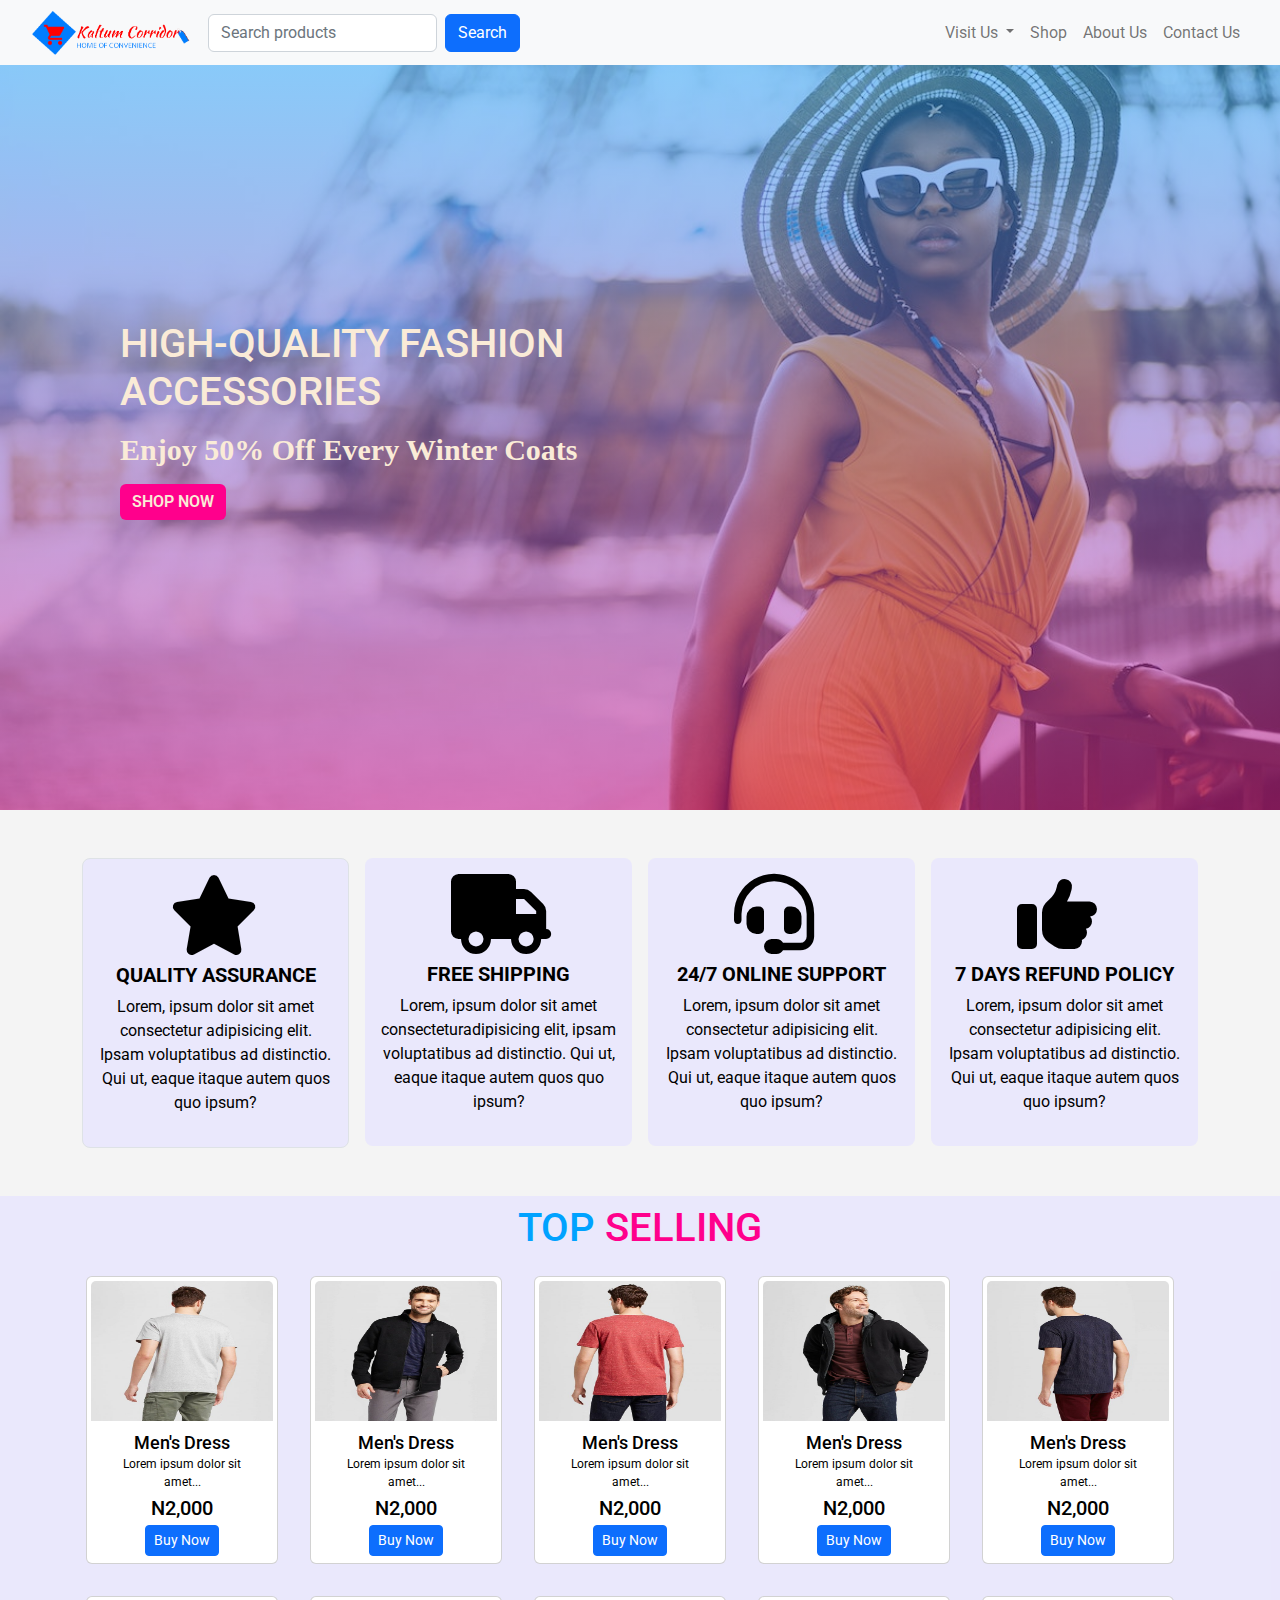
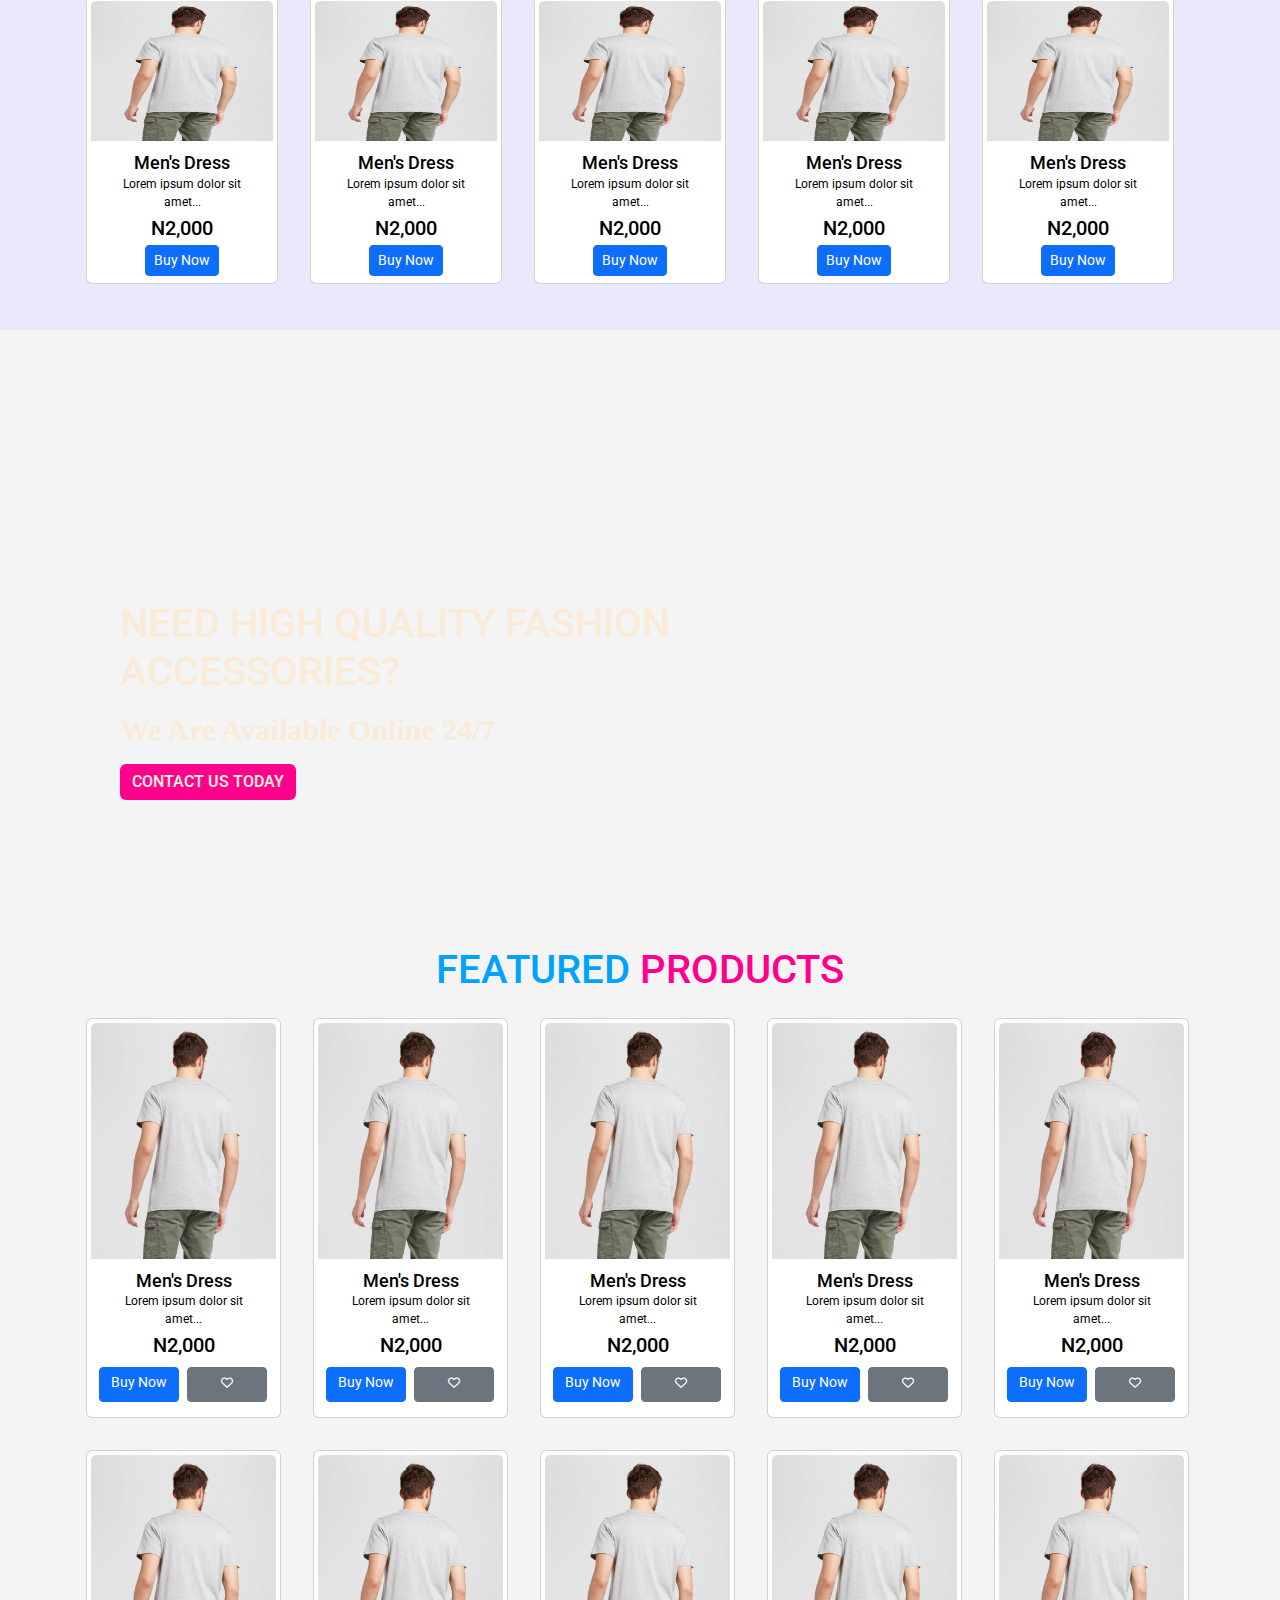
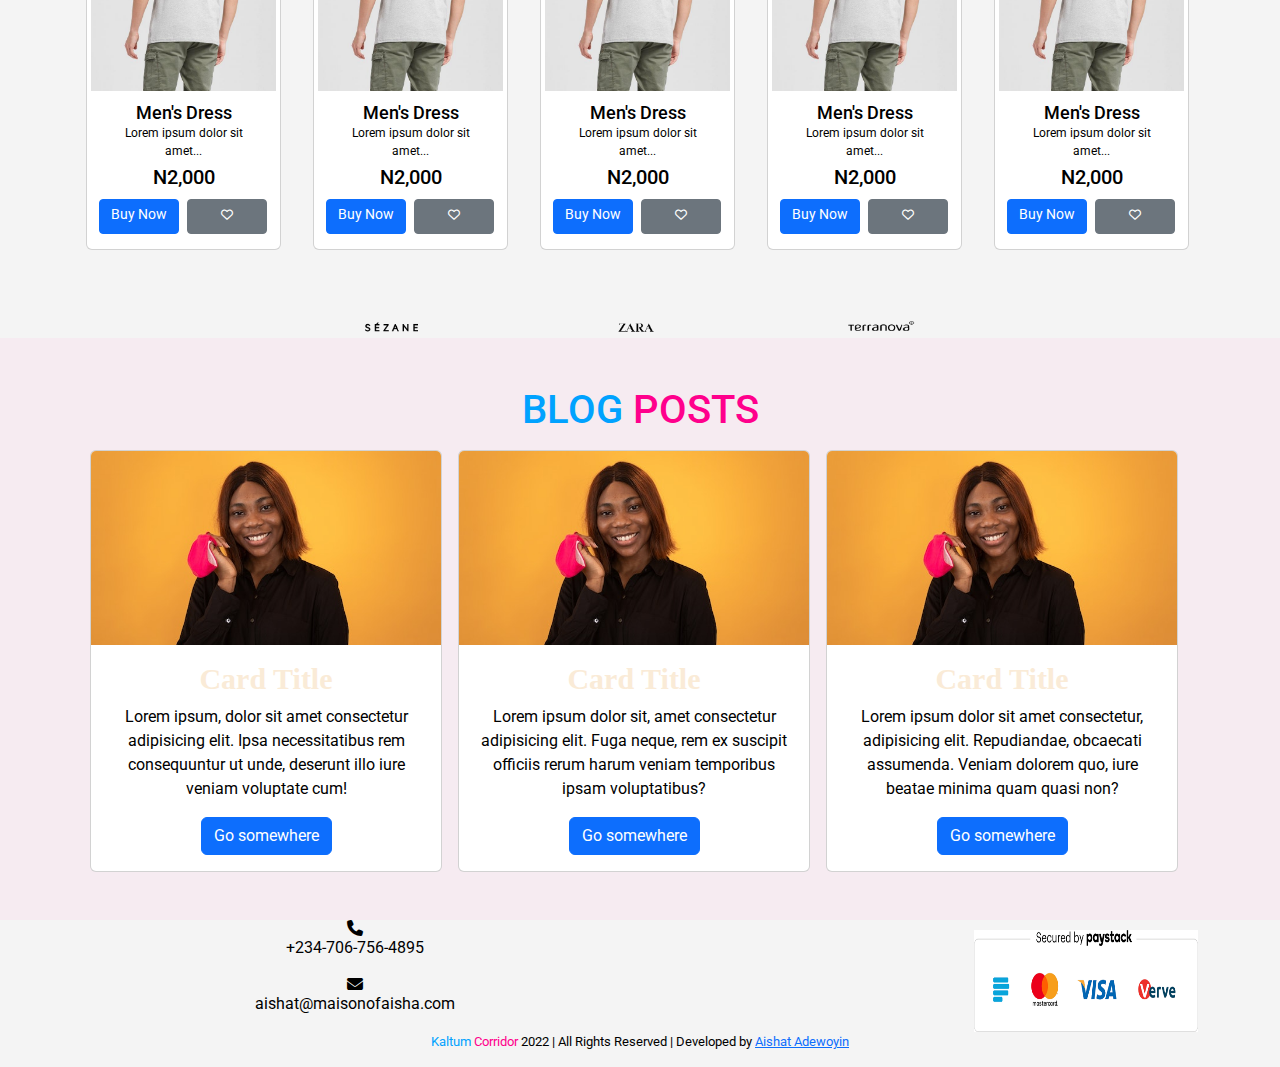
<file: index.html>
<!DOCTYPE html>
<html lang="en">

<head>
  <meta charset="UTF-8" />
  <meta http-equiv="X-UA-Compatible" content="IE=edge" />
  <meta name="viewport" content="width=device-width, initial-scale=1.0" />
  <link rel="stylesheet" href="assets/CSS/bootstrap.min.css" />
  <link rel="stylesheet" href="assets/CSS/kaltum.css" />
  <link rel="stylesheet" href="assets/fonticons/css/all.css" />

  <!-- Favicons -->
  <link rel="apple-touch-icon" sizes="180x180" href="./assets/favicon_io/apple-touch-icon.png">
  <link rel="icon" type="image/png" sizes="32x32" href="./assets/favicon_io/favicon-32x32.png">
  <link rel="icon" type="image/png" sizes="16x16" href="./assets/favicon_io/favicon-16x16.png">
  <link rel="manifest" href="./assets/favicon_io/site.webmanifest">
  <link rel="icon" type="image/png" sizes="192x192" href="./assets/favicon_io/android-chrome-192x192.png">
  <link rel="icon" type="image/png" sizes="512x512" href="./assets/favicon_io/android-chrome-512x512.png">
  
  <!-- Google fonts -->
  <link rel="preconnect" href="https://fonts.googleapis.com">
  <link rel="preconnect" href="https://fonts.gstatic.com" crossorigin>
  <link
    href="https://fonts.googleapis.com/css2?family=Dancing+Script:wght@500&family=Nobile:wght@500&family=Roboto:wght@500&display=swap"
    rel="stylesheet">

  <title>Maison of Aisha</title>
</head>

<body>
  <header>
    <!-- NAVBAR -->
    <nav class="navbar navbar-expand-md bg-light fixed-top navcolor">
      <div class="container-fluid">
        <a class="navbar-brand" href="index.html">
          <img src="assets/images/kaltums_logo-removebg.png" class="logo" alt="logo">
        </a>
        <button class="navbar-toggler" type="button" data-bs-toggle="collapse" data-bs-target="#navbarNav"
          aria-controls="navbarNav" aria-expanded="false" aria-label="Toggle navigation">
          <span class="navbar-toggler-icon"></span>
        </button>
        <div class="collapse navbar-collapse" id="navbarNav">
          <form class="d-flex me-auto" role="search">
            <input class="form-control me-2" type="search" placeholder="Search products" aria-label="Search">
            <button class="btn btn-primary nav-main-button" type="submit">Search</button>
          </form>
          <ul class="navbar-nav mb-2 mb-lg-0">
            <li class="nav-item dropdown">
              <a class="nav-link dropdown-toggle" href="#" id="visitDropdown" role="button" data-bs-toggle="dropdown"
                aria-expanded="false">
                Visit Us
              </a>
              <ul class="dropdown-menu" aria-labelledby="visitDropdown">
                <li><a class="dropdown-item" href="#">Action</a></li>
                <li><a class="dropdown-item" href="#">Another action</a></li>
              </ul>
            </li>
            <li class="nav-item">
              <a class="nav-link" href="shop.html">Shop</a>
            </li>
            <li class="nav-item">
              <a class="nav-link" href="about.html">About Us</a>
            </li>
            <li class="nav-item">
              <a class="nav-link" href="contactus.html">Contact Us</a>
            </li>
          </ul>
        </div>
      </div>
    </nav>
     <!-- HERO -->
  <section class="hero">
    <div>
      <h1 class="heroh1">high-quality Fashion <br> Accessories</h1>
      <h5 class="my-3">enjoy 50% off every winter coats</h5>
      <a href="shop.html">
        <button type="button" class="btn btn-md herosbtn">SHOP NOW</button>
      </a>
    </div>
  </section>
  </header>

  <main>

      <!-- MIDDLE -->
  <section class="mid">
    <div class="container py-5">
      <div class="row gx-3 gx-md-3 gx-sm-1">
        <div class="col-lg-3 col-md-3 col-sm-6 tip">
          <div class="p-3 border column">
            <div>
              <i class="fa-solid fa-star tip-icons"></i>
            </div>
            <div>
              <h6>quality Assurance</h6>
              <P>Lorem, ipsum dolor sit amet consectetur adipisicing elit. Ipsam voluptatibus ad distinctio. Qui ut,
                eaque itaque autem quos quo ipsum?</P>
            </div>
          </div>
        </div>
        <div class="col-lg-3 col-md-3 col-sm-6 tip">
          <div class="p-3 column">
            <div>
              <i class="fa-sharp fa-solid fa-truck tip-icons"></i>
            </div>
            <div>
              <h6>FREE SHIPPING</h6>
              <P>Lorem, ipsum dolor sit amet consecteturadipisicing elit, ipsam voluptatibus ad distinctio. Qui ut,
                eaque itaque autem quos quo ipsum?</P>
            </div>
          </div>
        </div>
        <div class="col-lg-3 col-md-3 col-sm-6 tip">
          <div class="p-3 column">
            <div>
              <i class="fa-solid fa-headset tip-icons"></i>
            </div>
            <div>
              <h6>24/7 online support</h6>
              <P>Lorem, ipsum dolor sit amet consectetur adipisicing elit. Ipsam voluptatibus ad distinctio. Qui ut,
                eaque itaque autem quos quo ipsum?</P>
            </div>
          </div>
        </div>
        <div class="col-lg-3 col-md-3 col-sm-6 tip">
          <div class="p-3 column">
            <div>
              <i class="fa-solid fa-thumbs-up tip-icons"></i>
            </div>
            <div>
              <h6>7 days refund policy</h6>
              <P>Lorem, ipsum dolor sit amet consectetur adipisicing elit. Ipsam voluptatibus ad distinctio. Qui ut,
                eaque itaque autem quos quo ipsum?</P>
            </div>
          </div>
        </div>
      </div>
    </div>
  </section>
    <section class="pt-2 mid2">
      <h1 class="heading">TOP <span class="selling">SELLING</span></h1>
      <div class="container text-left">
        <div class="row row-cols-2 row-cols-lg-4">
          <div class="col card m-3 p-1" style="width: 12rem; height: 18rem;">
            <img src="assets/images/Mens-Standard-Fit-Crew-T-Shirt02-600x764.jpg" class="card-img-top cardimg" alt="...">
            <div class="card-body">
              <h4 class="card-title" style="font-size: 18px;
              margin-bottom: 1px;
              margin-top: -5px;">Men's Dress</h4>
              <p class="card-text" style="font-size: 12px; margin-bottom: 5px;">Lorem ipsum dolor sit amet...</p>
              <h3 class="price" style="font-size: calc(0.8rem + .6vw);
              margin-bottom: 5px;">N2,000</h3>
              <a href="#" class="btn btn-sm btn-primary">Buy Now</a>
            </div>
          </div>
          <div class="col card m-3 p-1" style="width: 12rem; height: 18rem;">
            <img src="assets/images/Mens-Standard-Fit-Sweater-Fleece-Jacket01-600x764.jpg" class="card-img-top cardimg"
              alt="...">
            <div class="card-body">
              <h4 class="card-title" style="font-size: 18px;
              margin-bottom: 1px;
              margin-top: -5px;">Men's Dress</h4>
              <p class="card-text" style="font-size: 12px; margin-bottom: 5px;">Lorem ipsum dolor sit amet...</p>
              <h3 class="price" style="font-size: calc(0.8rem + .6vw);
              margin-bottom: 5px;">N2,000</h3>
              <a href="#" class="btn btn-sm btn-primary">Buy Now</a>
            </div>
          </div>
          <div class="col card m-3 p-1" style="width: 12rem; height: 18rem;">
            <img src="assets/images/Mens-Standard-Fit-Heathered-Short-Sleeve-V-Neck-T-Shirt02-600x764.jpg"
              class="card-img-top cardimg" alt="...">
            <div class="card-body">
              <h4 class="card-title" style="font-size: 18px;
              margin-bottom: 1px;
              margin-top: -5px;">Men's Dress</h4>
              <p class="card-text" style="font-size: 12px; margin-bottom: 5px;">Lorem ipsum dolor sit amet...</p>
              <h3 class="price" style="font-size: calc(0.8rem + .6vw);
              margin-bottom: 5px;">N2,000</h3>
              <a href="#" class="btn btn-sm btn-primary">Buy Now</a>
            </div>
          </div>
          <div class="col card m-3 p-1" style="width: 12rem; height: 18rem;">
            <img src="assets/images/Mens-Standard-Fit-Sherpa-Fleece-Jacket01-600x764.jpg" class="card-img-top cardimg"
              alt="...">
            <div class="card-body">
              <h4 class="card-title" style="font-size: 18px;
              margin-bottom: 1px;
              margin-top: -5px;">Men's Dress</h4>
              <p class="card-text" style="font-size: 12px; margin-bottom: 5px;">Lorem ipsum dolor sit amet...</p>
              <h3 class="price" style="font-size: calc(0.8rem + .6vw);
              margin-bottom: 5px;">N2,000</h3>
              <a href="#" class="btn btn-sm btn-primary">Buy Now</a>
            </div>
          </div>
          <div class="col card m-3 p-1" style="width: 12rem; height: 18rem;">
            <img src="assets/images/Mens-Standard-Fit-Short-Sleeve-V-Neck-T-Shirt02-1-600x764.jpg"
              class="card-img-top cardimg" alt="...">
            <div class="card-body">
              <h4 class="card-title" style="font-size: 18px;
              margin-bottom: 1px;
              margin-top: -5px;">Men's Dress</h4>
              <p class="card-text" style="font-size: 12px; margin-bottom: 5px;">Lorem ipsum dolor sit amet...</p>
              <h3 class="price" style="font-size: calc(0.8rem + .6vw);
              margin-bottom: 5px;">N2,000</h3>
              <a href="#" class="btn btn-sm btn-primary">Buy Now</a>
            </div>
          </div>
          <div class="col card m-3 p-1" style="width: 12rem; height: 18rem;">
            <img src="assets/images/Mens-Standard-Fit-Crew-T-Shirt02-600x764.jpg" class="card-img-top cardimg" alt="...">
            <div class="card-body">
              <h4 class="card-title" style="font-size: 18px;
              margin-bottom: 1px;
              margin-top: -5px;">Men's Dress</h4>
              <p class="card-text" style="font-size: 12px; margin-bottom: 5px;">Lorem ipsum dolor sit amet...</p>
              <h3 class="price" style="font-size: calc(0.8rem + .6vw);
              margin-bottom: 5px;">N2,000</h3>
              <a href="#" class="btn btn-sm btn-primary">Buy Now</a>
            </div>
          </div>
          <div class="col card m-3 p-1" style="width: 12rem; height: 18rem;">
            <img src="assets/images/Mens-Standard-Fit-Crew-T-Shirt02-600x764.jpg" class="card-img-top cardimg" alt="...">
            <div class="card-body">
              <h4 class="card-title" style="font-size: 18px;
              margin-bottom: 1px;
              margin-top: -5px;">Men's Dress</h4>
              <p class="card-text" style="font-size: 12px; margin-bottom: 5px;">Lorem ipsum dolor sit amet...</p>
              <h3 class="price" style="font-size: calc(0.8rem + .6vw);
              margin-bottom: 5px;">N2,000</h3>
              <a href="#" class="btn btn-sm btn-primary">Buy Now</a>
            </div>
          </div>
          <div class="col card m-3 p-1" style="width: 12rem; height: 18rem;">
            <img src="assets/images/Mens-Standard-Fit-Crew-T-Shirt02-600x764.jpg" class="card-img-top cardimg" alt="...">
            <div class="card-body">
              <h4 class="card-title" style="font-size: 18px;
              margin-bottom: 1px;
              margin-top: -5px;">Men's Dress</h4>
              <p class="card-text" style="font-size: 12px; margin-bottom: 5px;">Lorem ipsum dolor sit amet...</p>
              <h3 class="price" style="font-size: calc(0.8rem + .6vw);
              margin-bottom: 5px;">N2,000</h3>
              <a href="#" class="btn btn-sm btn-primary">Buy Now</a>
            </div>
          </div>
          <div class="col card m-3 p-1" style="width: 12rem; height: 18rem;">
            <img src="assets/images/Mens-Standard-Fit-Crew-T-Shirt02-600x764.jpg" class="card-img-top cardimg" alt="...">
            <div class="card-body">
              <h4 class="card-title" style="font-size: 18px;
              margin-bottom: 1px;
              margin-top: -5px;">Men's Dress</h4>
              <p class="card-text" style="font-size: 12px; margin-bottom: 5px;">Lorem ipsum dolor sit amet...</p>
              <h3 class="price" style="font-size: calc(0.8rem + .6vw);
              margin-bottom: 5px;">N2,000</h3>
              <a href="#" class="btn btn-sm btn-primary">Buy Now</a>
            </div>
          </div>
          <div class="col card m-3 p-1" style="width: 12rem; height: 18rem;">
            <img src="assets/images/Mens-Standard-Fit-Crew-T-Shirt02-600x764.jpg" class="card-img-top cardimg" alt="...">
            <div class="card-body">
              <h4 class="card-title" style="font-size: 18px;
              margin-bottom: 1px;
              margin-top: -5px;">Men's Dress</h4>
              <p class="card-text" style="font-size: 12px; margin-bottom: 5px;">Lorem ipsum dolor sit amet...</p>
              <h3 class="price" style="font-size: calc(0.8rem + .6vw);
              margin-bottom: 5px;">N2,000</h3>
              <a href="#" class="btn btn-sm btn-primary">Buy Now</a>
            </div>
          </div>
        </div>
      </div>
    </section>

    <section id="bfeatures" class="container-fluid">
      <div>
        <h1 class="heroh1">Need High Quality Fashion <br> Accessories?</h1>
        <h5 class="my-3">We are available online 24/7</h5>
        <a href="contactus.html">
          <button type="button" class="btn btn-md herosbtn">CONTACT US TODAY</button>
        </a>
      </div>
    </section>

    <section class="py-5 pt-md-3 mid3">
      <h1 class="heading">FEATURED <span class="selling">PRODUCTS</span></h1>
      <div class="container text-left">
        <div class="row row-cols-2 row-cols-lg-4">
          <div class="col-4 card m-3 p-1 featured">
            <img src="assets/images/Mens-Standard-Fit-Crew-T-Shirt02-600x764.jpg" class="card-img-top cardImg" alt="...">
            <div class="card-body">
              <h4 class="card-title" style="font-size: 18px;
              margin-bottom: 1px;
              margin-top: -5px;">Men's Dress</h4>
              <p class="card-text" style="font-size: 12px; margin-bottom: 5px;">Lorem ipsum dolor sit amet...</p>
              <h3 class="price" style="font-size: calc(0.8rem + .6vw);
              margin-bottom: 5px;">N2,000</h3>
              <div class="row">
                <a href="#" class="btn btn-sm btn-primary col-6 m-1 featuredbtn">Buy Now</a>
                <a href="#" class="btn btn-sm btn-secondary col-6 m-1 featuredbtn"><i class="fa-regular fa-heart"
                    style="font-size: 12px; padding:0px;"></i></a>
              </div>
            </div>
          </div>
          <div class="col-4 card m-3 p-1 featured">
            <img src="assets/images/Mens-Standard-Fit-Crew-T-Shirt02-600x764.jpg" class="card-img-top cardImg" alt="...">
            <div class="card-body">
              <h4 class="card-title" style="font-size: 18px;
              margin-bottom: 1px;
              margin-top: -5px;">Men's Dress</h4>
              <p class="card-text" style="font-size: 12px; margin-bottom: 5px;">Lorem ipsum dolor sit amet...</p>
              <h3 class="price" style="font-size: calc(0.8rem + .6vw);
              margin-bottom: 5px;">N2,000</h3>
              <div class="row">
                <a href="#" class="btn btn-sm btn-primary col-6 m-1 featuredbtn">Buy Now</a>
                <a href="#" class="btn btn-sm btn-secondary col-6 m-1 featuredbtn"><i class="fa-regular fa-heart"
                    style="font-size: 12px; padding:0px;"></i></a>
              </div>
            </div>
          </div>
          <div class="col-4 card m-3 p-1 featured">
            <img src="assets/images/Mens-Standard-Fit-Crew-T-Shirt02-600x764.jpg" class="card-img-top cardImg" alt="...">
            <div class="card-body">
              <h4 class="card-title" style="font-size: 18px;
              margin-bottom: 1px;
              margin-top: -5px;">Men's Dress</h4>
              <p class="card-text" style="font-size: 12px; margin-bottom: 5px;">Lorem ipsum dolor sit amet...</p>
              <h3 class="price" style="font-size: calc(0.8rem + .6vw);
              margin-bottom: 5px;">N2,000</h3>
              <div class="row">
                <a href="#" class="btn btn-sm btn-primary col-6 m-1 featuredbtn">Buy Now</a>
                <a href="#" class="btn btn-sm btn-secondary col-6 m-1 featuredbtn"><i class="fa-regular fa-heart"
                    style="font-size: 12px; padding:0px;"></i></a>
              </div>
            </div>
          </div>
          <div class="col-4 card m-3 p-1 featured">
            <img src="assets/images/Mens-Standard-Fit-Crew-T-Shirt02-600x764.jpg" class="card-img-top cardImg" alt="...">
            <div class="card-body">
              <h4 class="card-title" style="font-size: 18px;
              margin-bottom: 1px;
              margin-top: -5px;">Men's Dress</h4>
              <p class="card-text" style="font-size: 12px; margin-bottom: 5px;">Lorem ipsum dolor sit amet...</p>
              <h3 class="price" style="font-size: calc(0.8rem + .6vw);
              margin-bottom: 5px;">N2,000</h3>
              <div class="row">
                <a href="#" class="btn btn-sm btn-primary col-6 m-1 featuredbtn">Buy Now</a>
                <a href="#" class="btn btn-sm btn-secondary col-6 m-1 featuredbtn"><i class="fa-regular fa-heart"
                    style="font-size: 12px; padding:0px;"></i></a>
              </div>
            </div>
          </div>
          <div class="col-4 card m-3 p-1 featured">
            <img src="assets/images/Mens-Standard-Fit-Crew-T-Shirt02-600x764.jpg" class="card-img-top cardImg" alt="...">
            <div class="card-body">
              <h4 class="card-title" style="font-size: 18px;
              margin-bottom: 1px;
              margin-top: -5px;">Men's Dress</h4>
              <p class="card-text" style="font-size: 12px; margin-bottom: 5px;">Lorem ipsum dolor sit amet...</p>
              <h3 class="price" style="font-size: calc(0.8rem + .6vw);
              margin-bottom: 5px;">N2,000</h3>
              <div class="row">
                <a href="#" class="btn btn-sm btn-primary col-6 m-1 featuredbtn">Buy Now</a>
                <a href="#" class="btn btn-sm btn-secondary col-6 m-1 featuredbtn"><i class="fa-regular fa-heart"
                    style="font-size: 12px; padding:0px;"></i></a>
              </div>
            </div>
          </div>
          <div class="col-4 card m-3 p-1 featured">
            <img src="assets/images/Mens-Standard-Fit-Crew-T-Shirt02-600x764.jpg" class="card-img-top cardImg" alt="...">
            <div class="card-body">
              <h4 class="card-title" style="font-size: 18px;
              margin-bottom: 1px;
              margin-top: -5px;">Men's Dress</h4>
              <p class="card-text" style="font-size: 12px; margin-bottom: 5px;">Lorem ipsum dolor sit amet...</p>
              <h3 class="price" style="font-size: calc(0.8rem + .6vw);
              margin-bottom: 5px;">N2,000</h3>
              <div class="row">
                <a href="#" class="btn btn-sm btn-primary col-6 m-1 featuredbtn">Buy Now</a>
                <a href="#" class="btn btn-sm btn-secondary col-6 m-1 featuredbtn"><i class="fa-regular fa-heart"
                    style="font-size: 12px; padding:0px;"></i></a>
              </div>
            </div>
          </div>
          <div class="col-4 card m-3 p-1 featured">
            <img src="assets/images/Mens-Standard-Fit-Crew-T-Shirt02-600x764.jpg" class="card-img-top cardImg" alt="...">
            <div class="card-body">
              <h4 class="card-title" style="font-size: 18px;
              margin-bottom: 1px;
              margin-top: -5px;">Men's Dress</h4>
              <p class="card-text" style="font-size: 12px; margin-bottom: 5px;">Lorem ipsum dolor sit amet...</p>
              <h3 class="price" style="font-size: calc(0.8rem + .6vw);
              margin-bottom: 5px;">N2,000</h3>
              <div class="row">
                <a href="#" class="btn btn-sm btn-primary col-6 m-1 featuredbtn">Buy Now</a>
                <a href="#" class="btn btn-sm btn-secondary col-6 m-1 featuredbtn"><i class="fa-regular fa-heart"
                    style="font-size: 12px; padding:0px;"></i></a>
              </div>
            </div>
          </div>
          <div class="col-4 card m-3 p-1 featured">
            <img src="assets/images/Mens-Standard-Fit-Crew-T-Shirt02-600x764.jpg" class="card-img-top cardImg" alt="...">
            <div class="card-body">
              <h4 class="card-title" style="font-size: 18px;
              margin-bottom: 1px;
              margin-top: -5px;">Men's Dress</h4>
              <p class="card-text" style="font-size: 12px; margin-bottom: 5px;">Lorem ipsum dolor sit amet...</p>
              <h3 class="price" style="font-size: calc(0.8rem + .6vw);
              margin-bottom: 5px;">N2,000</h3>
              <div class="row">
                <a href="#" class="btn btn-sm btn-primary col-6 m-1 featuredbtn">Buy Now</a>
                <a href="#" class="btn btn-sm btn-secondary col-6 m-1 featuredbtn"><i class="fa-regular fa-heart"
                    style="font-size: 12px; padding:0px;"></i></a>
              </div>
            </div>
          </div>
          <div class="col-4 card m-3 p-1 featured">
            <img src="assets/images/Mens-Standard-Fit-Crew-T-Shirt02-600x764.jpg" class="card-img-top cardImg" alt="...">
            <div class="card-body">
              <h4 class="card-title" style="font-size: 18px;
              margin-bottom: 1px;
              margin-top: -5px;">Men's Dress</h4>
              <p class="card-text" style="font-size: 12px; margin-bottom: 5px;">Lorem ipsum dolor sit amet...</p>
              <h3 class="price" style="font-size: calc(0.8rem + .6vw);
              margin-bottom: 5px;">N2,000</h3>
              <div class="row">
                <a href="#" class="btn btn-sm btn-primary col-6 m-1 featuredbtn">Buy Now</a>
                <a href="#" class="btn btn-sm btn-secondary col-6 m-1 featuredbtn"><i class="fa-regular fa-heart"
                    style="font-size: 12px; padding:0px;"></i></a>
              </div>
            </div>
          </div>
          <div class="col-4 card m-3 p-1 featured">
            <img src="assets/images/Mens-Standard-Fit-Crew-T-Shirt02-600x764.jpg" class="card-img-top cardImg" alt="...">
            <div class="card-body">
              <h4 class="card-title" style="font-size: 18px;
              margin-bottom: 1px;
              margin-top: -5px;">Men's Dress</h4>
              <p class="card-text" style="font-size: 12px; margin-bottom: 5px;">Lorem ipsum dolor sit amet...</p>
              <h3 class="price" style="font-size: calc(0.8rem + .6vw);
              margin-bottom: 5px;">N2,000</h3>
              <div class="row">
                <a href="#" class="btn btn-sm btn-primary col-6 m-1 featuredbtn">Buy Now</a>
                <a href="#" class="btn btn-sm btn-secondary col-6 m-1 featuredbtn"><i class="fa-regular fa-heart"
                    style="font-size: 12px; padding:0px;"></i></a>
              </div>
            </div>
          </div>
        </div>
      </div>
    </section>

    <div id="carouselExampleSlidesOnly" class="carousel slide logo-carousel" data-bs-ride="carousel">
      <div class="carousel-inner row g-lg-2 g-md-1">
        <div class="carousel-item active">
          <img src="assets/images/logo-1.png" class="col-12 col-sm-4 col-md-3 cimg" alt="...">
          <img src="assets/images/logo-3.png" class="col-12 col-sm-4 col-md-3 cimg" alt="...">
          <img src="assets/images/logo-2.png" class="col-12 col-sm-4 col-md-3 cimg" alt="...">
        </div>
        <div class="carousel-item">
          <img src="assets/images/logo-5.png" class="col-12 col-sm-4 col-md-3 cimg" alt="...">
          <img src="assets/images/logo-2.png" class="col-12 col-sm-4 col-md-3 cimg" alt="...">
          <img src="assets/images/logo-1.png" class="col-12 col-sm-4 col-md-3 cimg" alt="...">
        </div>
        <div class="carousel-item">
          <img src="assets/images/logo-3.png" class="col-12 col-sm-4 col-md-3 cimg" alt="...">
          <img src="assets/images/logo-4.png" class="col-12 col-sm-4 col-md-3 cimg" alt="">
          <img src="assets/images/logo-2.png" class="col-12 col-sm-4 col-md-3 cimg" alt="...">
        </div>
      </div>
    </div>

      <!-- BLOG -->

  <section class="py-5 blog">
    <h1 class="heading">blog <span class="selling">posts</span></h1>
    <div class="container">
      <div class="row row-cols-1 row-cols-lg-1 row-cols-md-1 mt-3 g-0">
        <div class="card blogcard mx-4 mx-md-2" style="width: 20rem;">
          <img src="assets/images/pexels-monstera-600.jpg" class="card-img-top blogimg" alt="...">
          <div class="card-body">
            <h5 class="card-title">Card title</h5>
            <p class="card-text">Lorem ipsum, dolor sit amet consectetur adipisicing elit. Ipsa necessitatibus rem
              consequuntur ut unde, deserunt illo iure veniam voluptate cum!</p>
            <a href="#" class="btn btn-primary">Go somewhere</a>
          </div>
        </div>
        <div class="card blogcard mx-4 mx-md-2" style="width: 20rem;">
          <img src="assets/images/pexels-monstera-600.jpg" class="card-img-top blogimg" alt="...">
          <div class="card-body">
            <h5 class="card-title">Card title</h5>
            <p class="card-text">Lorem ipsum dolor sit, amet consectetur adipisicing elit. Fuga neque, rem ex suscipit
              officiis rerum harum veniam temporibus ipsam voluptatibus?</p>
            <a href="#" class="btn btn-primary">Go somewhere</a>
          </div>
        </div>
        <div class="card blogcard mx-4 mx-md-2" style="width: 20rem;">
          <img src="assets/images/pexels-monstera-600.jpg" class="card-img-top blogimg" alt="...">
          <div class="card-body">
            <h5 class="card-title">Card title</h5>
            <p class="card-text">Lorem ipsum dolor sit amet consectetur, adipisicing elit. Repudiandae, obcaecati
              assumenda. Veniam dolorem quo, iure beatae minima quam quasi non?</p>
            <a href="#" class="btn btn-primary">Go somewhere</a>
          </div>
        </div>
      </div>
    </div>
  </section>

  </main>

  <footer>
    <div class="container text-center">
      <div class="row">
        <div class="col-6 footer-contacts d-flex flex-column align-items-center">
          <i class="fa-solid fa-phone fontawe"></i>
          <p>+234-706-756-4895</p>
          <i class="fa-solid fa-envelope fontawe"></i>
          <p>aishat@maisonofaisha.com</p>
        </div>
        <div class="col-6 d-flex justify-content-end">
          <img src="assets/images/payment methods.webp" class="payments" alt="">
        </div>
      </div>
    </div>
    <div style="text-align: center; font-size: .8rem;">
      <p><span style="color:rgb(0, 162, 255);">Kaltum </span><span style="color: rgb(255, 0, 140);">Corridor</span> 2022 | All Rights Reserved | <span>Developed by <a href="https://github.com/aishatadewoyin">Aishat Adewoyin</a></span></p>
    </div>
  </footer>

  <script src="assets/js/bootstrap.bundle.min.js"></script>
</body>

</html>
</file>
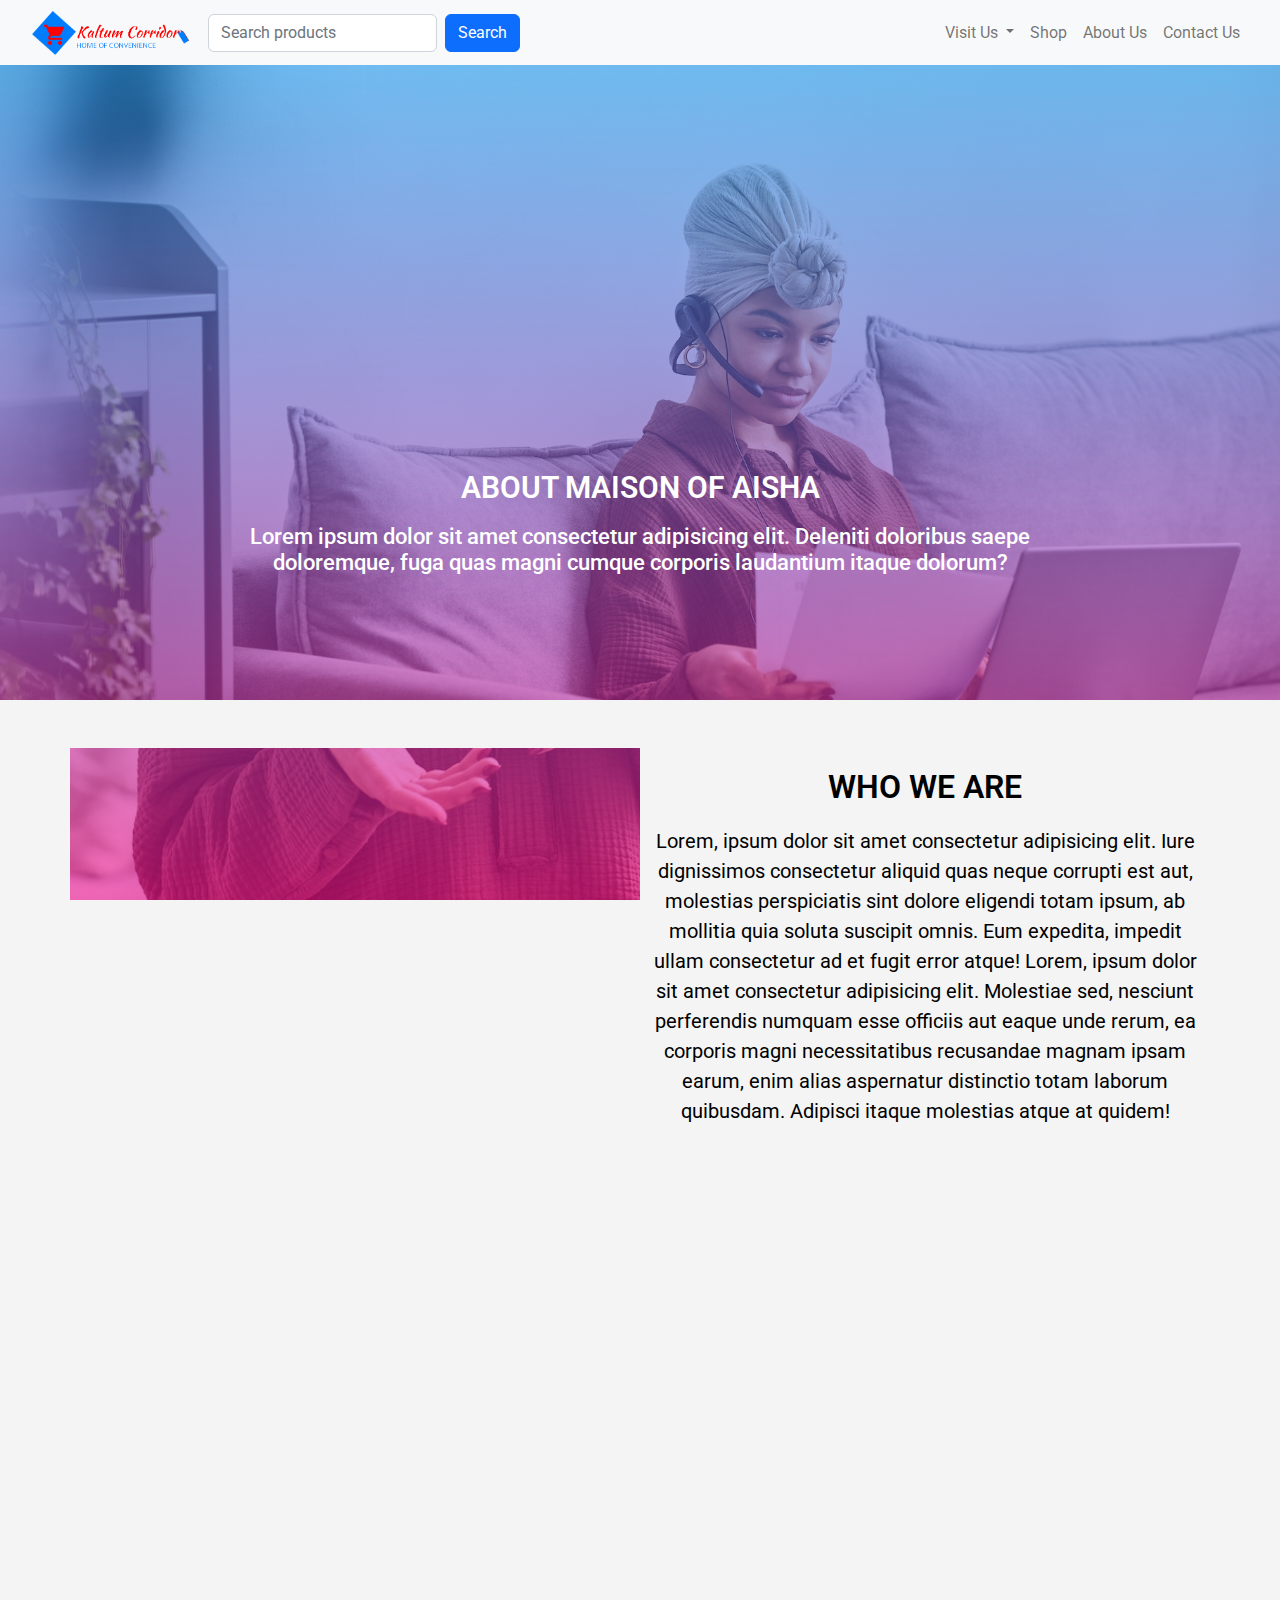
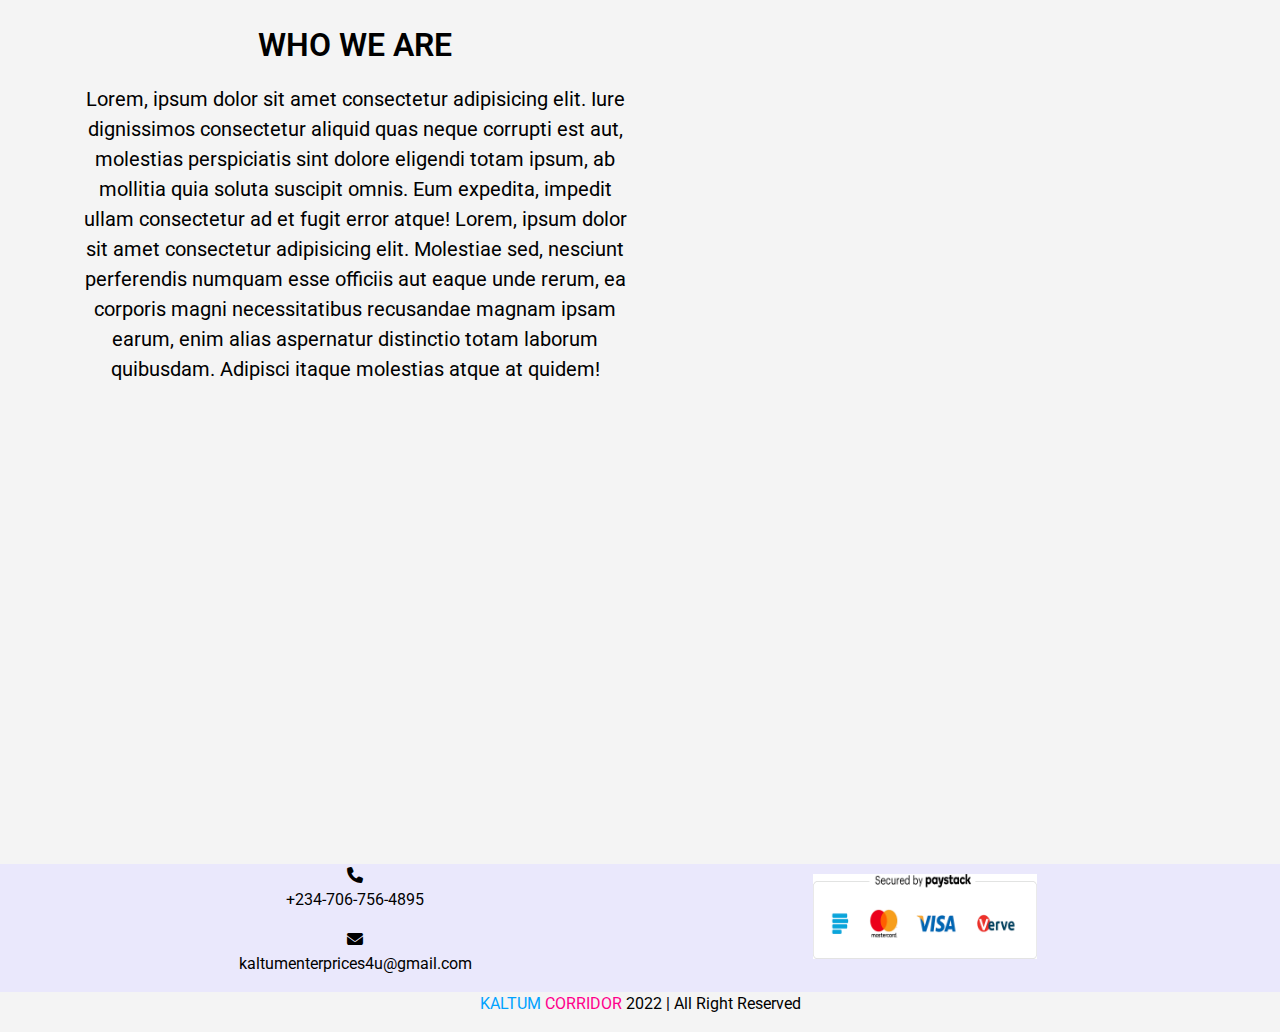
<file: about.html>
<!DOCTYPE html>
<html lang="en">

<head>
  <meta charset="UTF-8" />
  <meta http-equiv="X-UA-Compatible" content="IE=edge" />
  <meta name="viewport" content="width=device-width, initial-scale=1.0" />
  <link rel="stylesheet" href="assets/CSS/bootstrap.min.css" />
  <link rel="stylesheet" href="assets/CSS/kaltum.css" />
  <link rel="stylesheet" href="assets/fonticons/css/all.css" />

  <!-- Favicons -->
  <link rel="apple-touch-icon" sizes="180x180" href="./assets/favicon_io/apple-touch-icon.png">
  <link rel="icon" type="image/png" sizes="32x32" href="./assets/favicon_io/favicon-32x32.png">
  <link rel="icon" type="image/png" sizes="16x16" href="./assets/favicon_io/favicon-16x16.png">
  <link rel="manifest" href="./assets/favicon_io/site.webmanifest">
  <link rel="icon" type="image/png" sizes="192x192" href="./assets/favicon_io/android-chrome-192x192.png">
  <link rel="icon" type="image/png" sizes="512x512" href="./assets/favicon_io/android-chrome-512x512.png">
  
  <!-- Google fonts -->
  <link rel="preconnect" href="https://fonts.googleapis.com">
  <link rel="preconnect" href="https://fonts.gstatic.com" crossorigin>
  <link
    href="https://fonts.googleapis.com/css2?family=Dancing+Script:wght@500&family=Nobile:wght@500&family=Roboto:wght@500&display=swap"
    rel="stylesheet">

  <title>Maison of Aisha</title>
</head>

<body>
  <!-- NAVBAR -->
  <nav class="navbar navbar-expand-md bg-light fixed-top navcolor">
    <div class="container-fluid">
      <a class="navbar-brand" href="index.html">
        <img src="assets/images/kaltums_logo-removebg.png" class="logo" alt="logo">
      </a>
      <button class="navbar-toggler" type="button" data-bs-toggle="collapse" data-bs-target="#navbarNav"
        aria-controls="navbarNav" aria-expanded="false" aria-label="Toggle navigation">
        <span class="navbar-toggler-icon"></span>
      </button>
      <div class="collapse navbar-collapse" id="navbarNav">
        <form class="d-flex me-auto" role="search">
          <input class="form-control me-2" type="search" placeholder="Search products" aria-label="Search">
          <button class="btn btn-primary nav-main-button" type="submit">Search</button>
        </form>
        <ul class="navbar-nav mb-2 mb-lg-0">
          <li class="nav-item dropdown">
            <a class="nav-link dropdown-toggle" href="#" id="visitDropdown" role="button" data-bs-toggle="dropdown"
              aria-expanded="false">
              Visit Us
            </a>
            <ul class="dropdown-menu" aria-labelledby="visitDropdown">
              <li><a class="dropdown-item" href="#">Action</a></li>
              <li><a class="dropdown-item" href="#">Another action</a></li>
            </ul>
          </li>
          <li class="nav-item">
            <a class="nav-link" href="shop.html">Shop</a>
          </li>
          <li class="nav-item">
            <a class="nav-link" href="about.html">About Us</a>
          </li>
          <li class="nav-item">
            <a class="nav-link" href="contactus.html">Contact Us</a>
          </li>
        </ul>
      </div>
    </div>
  </nav>

  <section>
    <div id="abouthero">
      <h1>ABOUT MAISON OF AISHA</h1>
      <h4 class="heropara">Lorem ipsum dolor sit amet consectetur adipisicing elit. Deleniti doloribus saepe doloremque, fuga quas magni cumque corporis laudantium itaque dolorum?</h4>
    </div>
  </section>
  <section>
    <div class="container text-center">
      <div class="row row-cols-1 mt-5">
        <div class="col-6 aboutusimg"></div>
        <div class="col-6">
          <h2>WHO WE ARE</h2>
          <P style="font-size: 20px;">Lorem, ipsum dolor sit amet consectetur adipisicing elit. Iure dignissimos consectetur aliquid quas neque corrupti est aut, molestias perspiciatis sint dolore eligendi totam ipsum, ab mollitia quia soluta suscipit omnis. Eum expedita, impedit ullam consectetur ad et fugit error atque! Lorem, ipsum dolor sit amet consectetur adipisicing elit. Molestiae sed, nesciunt perferendis numquam esse officiis aut eaque unde rerum, ea corporis magni necessitatibus recusandae magnam ipsam earum, enim alias aspernatur distinctio totam laborum quibusdam. Adipisci itaque molestias atque at quidem!
          </P>
        </div>
      </div>
    </div>
  </section>
  <section>
    <div class="container text-center">
      <div class="row row-cols-1 my-5">
        <div class="col-6 firstdiv">
          <h2>WHO WE ARE</h2>
          <P style="font-size: 20px;">Lorem, ipsum dolor sit amet consectetur adipisicing elit. Iure dignissimos consectetur aliquid quas neque corrupti est aut, molestias perspiciatis sint dolore eligendi totam ipsum, ab mollitia quia soluta suscipit omnis. Eum expedita, impedit ullam consectetur ad et fugit error atque! Lorem, ipsum dolor sit amet consectetur adipisicing elit. Molestiae sed, nesciunt perferendis numquam esse officiis aut eaque unde rerum, ea corporis magni necessitatibus recusandae magnam ipsam earum, enim alias aspernatur distinctio totam laborum quibusdam. Adipisci itaque molestias atque at quidem!
          </P>
        </div>
        <div class="col-6 aboutusimg1"></div>
      </div>
    </div>
  </section>
  <section id="footer">
    <div class="container text-center">
      <div class="row">
        <div class="col-6">
          <i class="fa-solid fa-phone"></i>
          <p>+234-706-756-4895</p>
          <i class="fa-solid fa-envelope"></i>
          <p>kaltumenterprices4u@gmail.com</p>
        </div>
        <div class="col-6">
          <img src="assets/images/payment methods.webp" class="payments" alt="">
        </div>
      </div>
  </section>

  <div style="text-align: center;">
    <p><span style="color:rgb(0, 162, 255) ;">KALTUM </span><span style="color:  rgb(255, 0, 140);">CORRIDOR</span> 2022 | All Right Reserved</p>
  </div>

  <script src="assets/js/bootstrap.bundle.min.js"></script>
</body>

</html>
</file>
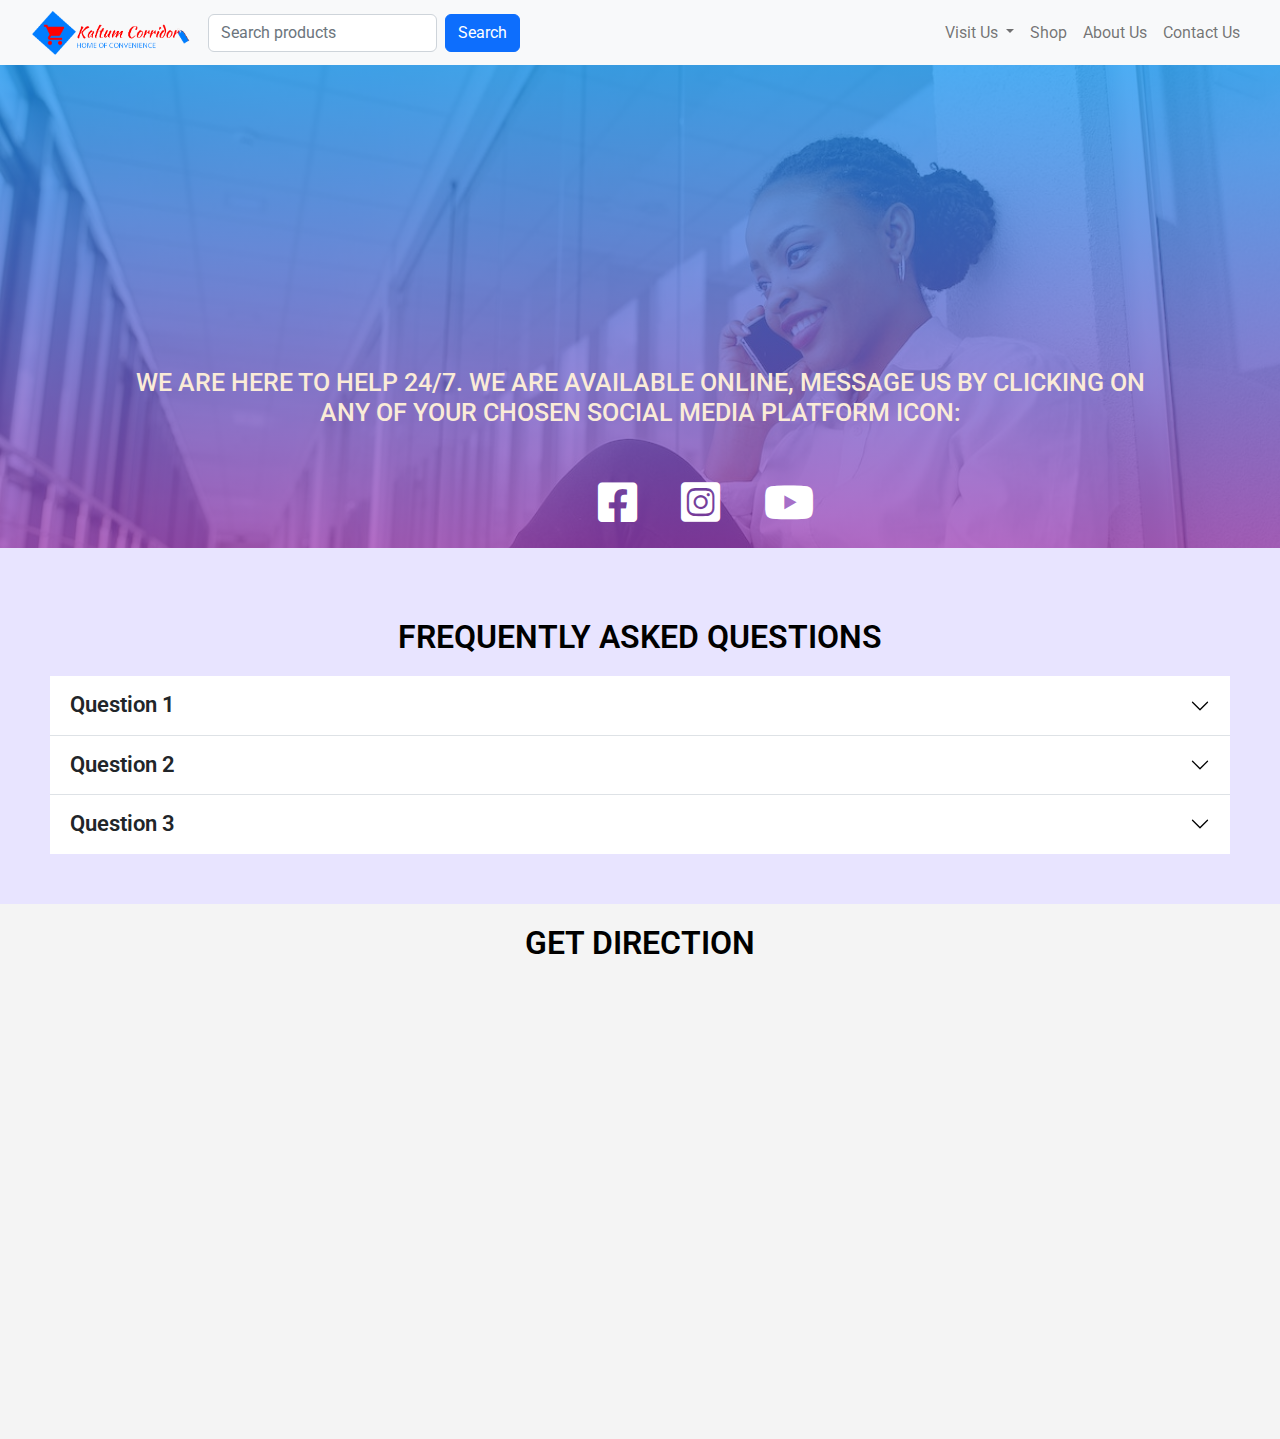
<file: contactus.html>
<!DOCTYPE html>
<html lang="en">
  <head>
    <meta charset="UTF-8" />
    <meta http-equiv="X-UA-Compatible" content="IE=edge" />
    <meta name="viewport" content="width=device-width, initial-scale=1.0" />
    <link rel="stylesheet" href="assets/CSS/bootstrap.min.css" />
    <link rel="stylesheet" href="assets/CSS/kaltum.css" />
    <link rel="stylesheet" href="assets/fonticons/css/all.css" />

    <!-- Favicons -->
    <link rel="apple-touch-icon" sizes="180x180" href="./assets/favicon_io/apple-touch-icon.png">
    <link rel="icon" type="image/png" sizes="32x32" href="./assets/favicon_io/favicon-32x32.png">
    <link rel="icon" type="image/png" sizes="16x16" href="./assets/favicon_io/favicon-16x16.png">
    <link rel="manifest" href="./assets/favicon_io/site.webmanifest">
    <link rel="icon" type="image/png" sizes="192x192" href="./assets/favicon_io/android-chrome-192x192.png">
    <link rel="icon" type="image/png" sizes="512x512" href="./assets/favicon_io/android-chrome-512x512.png">
    
    <!-- Google fonts -->
    <link rel="preconnect" href="https://fonts.googleapis.com">
    <link rel="preconnect" href="https://fonts.gstatic.com" crossorigin>
    <link
      href="https://fonts.googleapis.com/css2?family=Dancing+Script:wght@500&family=Nobile:wght@500&family=Roboto:wght@500&display=swap"
      rel="stylesheet">

    <title>Maison of Aisha</title>
  </head>
  <body>
    <section id="navbar">
      <!-- NAVBAR -->
      <nav class="navbar navbar-expand-md bg-light fixed-top navcolor">
        <div class="container-fluid">
          <a class="navbar-brand" href="index.html">
            <img src="assets/images/kaltums_logo-removebg.png" class="logo" alt="logo">
          </a>
          <button class="navbar-toggler" type="button" data-bs-toggle="collapse" data-bs-target="#navbarNav"
            aria-controls="navbarNav" aria-expanded="false" aria-label="Toggle navigation">
            <span class="navbar-toggler-icon"></span>
          </button>
          <div class="collapse navbar-collapse" id="navbarNav">
            <form class="d-flex me-auto" role="search">
              <input class="form-control me-2" type="search" placeholder="Search products" aria-label="Search">
              <button class="btn btn-primary nav-main-button" type="submit">Search</button>
            </form>
            <ul class="navbar-nav mb-2 mb-lg-0">
              <li class="nav-item dropdown">
                <a class="nav-link dropdown-toggle" href="#" id="visitDropdown" role="button" data-bs-toggle="dropdown"
                  aria-expanded="false">
                  Visit Us
                </a>
                <ul class="dropdown-menu" aria-labelledby="visitDropdown">
                  <li><a class="dropdown-item" href="#">Action</a></li>
                  <li><a class="dropdown-item" href="#">Another action</a></li>
                </ul>
              </li>
              <li class="nav-item">
                <a class="nav-link" href="shop.html">Shop</a>
              </li>
              <li class="nav-item">
                <a class="nav-link" href="about.html">About Us</a>
              </li>
              <li class="nav-item">
                <a class="nav-link" href="contactus.html">Contact Us</a>
              </li>
            </ul>
          </div>
        </div>
      </nav>
    </section>
    <section id="contacthero" class="container-fluid mt-5">
      <h1>
        We are here to help 24/7. We are available online, message us by
        clicking on any of your chosen social media platform icon:
      </h1>
      <br />
      <div class="contactbrand">
        <a href="#"><i class="fa-brands fa-square-facebook"></i></a>
        <a href="#"><i class="fa-brands fa-square-instagram"></i></a>
        <a href="#"><i class="fa-brands fa-youtube"></i> </a>
      </div>
    </section>
    <section id="faq" class="">
      <h2>FREQUENTLY ASKED QUESTIONS</h2>
      <div class="accordion accordion-flush" id="accordionFlushExample">
        <div class="accordion-item">
          <h3 class="accordion-header" id="flush-headingOne">
            <button
              class="accordion-button collapsed"
              type="button"
              data-bs-toggle="collapse"
              data-bs-target="#flush-collapseOne"
              aria-expanded="false"
              aria-controls="flush-collapseOne"
            >
              Question 1
            </button>
          </h3>
          <div
            id="flush-collapseOne"
            class="accordion-collapse collapse"
            aria-labelledby="flush-headingOne"
            data-bs-parent="#accordionFlushExample"
          >
            <div class="accordion-body">
              Lorem ipsum, dolor sit amet consectetur adipisicing elit.
              Excepturi recusandae velit hic, odit odio unde saepe illo. Commodi
              placeat consequuntur quos, cum officiis illo ducimus unde, rem
              incidunt quisquam sit!
            </div>
          </div>
        </div>
        <div class="accordion-item">
          <h3 class="accordion-header" id="flush-headingTwo">
            <button
              class="accordion-button collapsed"
              type="button"
              data-bs-toggle="collapse"
              data-bs-target="#flush-collapseTwo"
              aria-expanded="false"
              aria-controls="flush-collapseTwo"
            >
              Question 2
            </button>
          </h3>
          <div
            id="flush-collapseTwo"
            class="accordion-collapse collapse"
            aria-labelledby="flush-headingTwo"
            data-bs-parent="#accordionFlushExample"
          >
            <div class="accordion-body">
              Lorem ipsum dolor sit amet consectetur adipisicing elit. Corporis
              eos voluptatibus ipsa officia, fugiat minus eum reiciendis labore
              laboriosam omnis minima aliquam voluptates eius voluptatem id
              repellendus saepe maxime obcaecati.
            </div>
          </div>
        </div>
        <div class="accordion-item">
          <h3 class="accordion-header" id="flush-headingThree">
            <button
              class="accordion-button collapsed"
              type="button"
              data-bs-toggle="collapse"
              data-bs-target="#flush-collapseThree"
              aria-expanded="false"
              aria-controls="flush-collapseThree"
            >
              Question 3
            </button>
          </h3>
          <div
            id="flush-collapseThree"
            class="accordion-collapse collapse"
            aria-labelledby="flush-headingThree"
            data-bs-parent="#accordionFlushExample"
          >
            <div class="accordion-body">
              Lorem, ipsum dolor sit amet consectetur adipisicing elit. Impedit
              alias, sequi eveniet illo voluptatem quas, officia officiis facere
              velit unde animi quam veritatis dolorum aspernatur?
            </div>
          </div>
        </div>
      </div>
    </section>

    <section>
      <h2>GET DIRECTION</h2>
      <div id="map">
        <iframe src="https://www.google.com/maps/embed?pb=!1m18!1m12!1m3!1d3938.9712574729983!2d7.316917813952033!3d9.157065389493296!2m3!1f0!2f0!3f0!3m2!1i1024!2i768!4f13.1!3m3!1m2!1s0x104dd905657254a3%3A0x122e50bfd9a8ce64!2sKaltum%20Corridor!5e0!3m2!1sen!2sng!4v1668170631690!5m2!1sen!2sng" width="100%" height="450" style="border:0; border-radius: 10px;" allowfullscreen="" loading="lazy" referrerpolicy="no-referrer-when-downgrade"></iframe>
      </div>
    </section>

    <script src="assets/js/bootstrap.bundle.min.js"></script>
  </body>
</html>
</file>
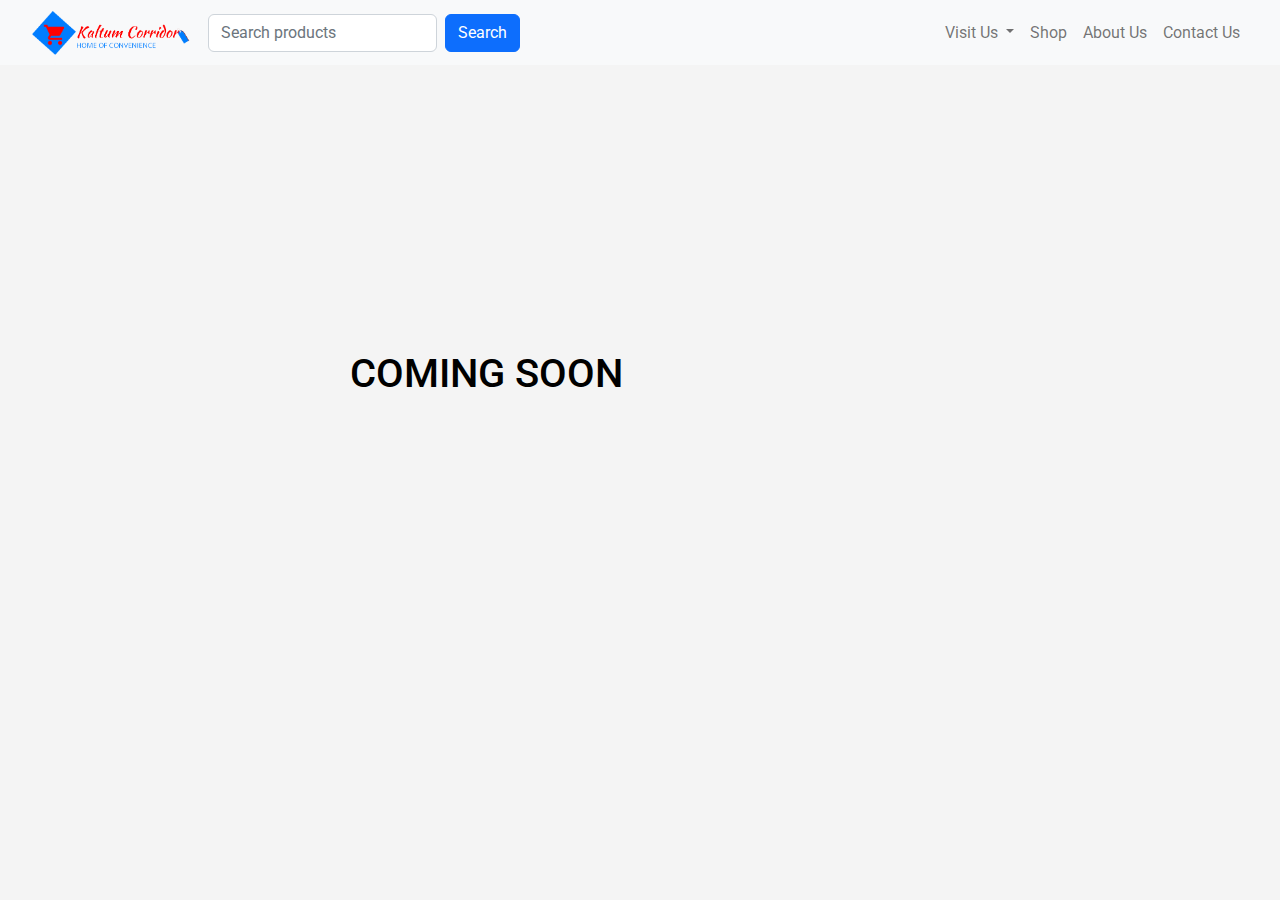
<file: shop.html>
<!DOCTYPE html>
<html lang="en">

<head>
  <meta charset="UTF-8" />
  <meta http-equiv="X-UA-Compatible" content="IE=edge" />
  <meta name="viewport" content="width=device-width, initial-scale=1.0" />
  <link rel="stylesheet" href="assets/CSS/bootstrap.min.css" />
  <link rel="stylesheet" href="assets/CSS/kaltum.css" />
  <link rel="stylesheet" href="assets/fonticons/css/all.css" />

  <!-- Favicons -->
  <link rel="apple-touch-icon" sizes="180x180" href="./assets/favicon_io/apple-touch-icon.png">
  <link rel="icon" type="image/png" sizes="32x32" href="./assets/favicon_io/favicon-32x32.png">
  <link rel="icon" type="image/png" sizes="16x16" href="./assets/favicon_io/favicon-16x16.png">
  <link rel="manifest" href="./assets/favicon_io/site.webmanifest">
  <link rel="icon" type="image/png" sizes="192x192" href="./assets/favicon_io/android-chrome-192x192.png">
  <link rel="icon" type="image/png" sizes="512x512" href="./assets/favicon_io/android-chrome-512x512.png">
  
  <!-- Google fonts -->
  <link rel="preconnect" href="https://fonts.googleapis.com">
  <link rel="preconnect" href="https://fonts.gstatic.com" crossorigin>
  <link
    href="https://fonts.googleapis.com/css2?family=Dancing+Script:wght@500&family=Nobile:wght@500&family=Roboto:wght@500&display=swap"
    rel="stylesheet">

  <title>Maison of Aisha</title>
</head>

<body>
  <!-- NAVBAR -->
  <nav class="navbar navbar-expand-md bg-light fixed-top navcolor">
    <div class="container-fluid">
      <a class="navbar-brand" href="index.html">
        <img src="assets/images/kaltums_logo-removebg.png" class="logo" alt="logo">
      </a>
      <button class="navbar-toggler" type="button" data-bs-toggle="collapse" data-bs-target="#navbarNav"
        aria-controls="navbarNav" aria-expanded="false" aria-label="Toggle navigation">
        <span class="navbar-toggler-icon"></span>
      </button>
      <div class="collapse navbar-collapse" id="navbarNav">
        <form class="d-flex me-auto" role="search">
          <input class="form-control me-2" type="search" placeholder="Search products" aria-label="Search">
          <button class="btn btn-primary nav-main-button" type="submit">Search</button>
        </form>
        <ul class="navbar-nav mb-2 mb-lg-0">
          <li class="nav-item dropdown">
            <a class="nav-link dropdown-toggle" href="#" id="visitDropdown" role="button" data-bs-toggle="dropdown"
              aria-expanded="false">
              Visit Us
            </a>
            <ul class="dropdown-menu" aria-labelledby="visitDropdown">
              <li><a class="dropdown-item" href="#">Action</a></li>
              <li><a class="dropdown-item" href="#">Another action</a></li>
            </ul>
          </li>
          <li class="nav-item">
            <a class="nav-link" href="shop.html">Shop</a>
          </li>
          <li class="nav-item">
            <a class="nav-link" href="about.html">About Us</a>
          </li>
          <li class="nav-item">
            <a class="nav-link" href="contactus.html">Contact Us</a>
          </li>
        </ul>
      </div>
    </div>
  </nav>

  <div style="margin: 350px 300px 300px 350px; ">
    <h1>COMING SOON</h1>
  </div>
  <script src="assets/js/bootstrap.bundle.min.js"></script>
</body>

</html>
</file>
<file: assets/CSS/kaltum.css>
/**NavBar**/
body {
  font-family: "Roboto", sans-serif;
  color: #000;
  background-color: #f4f4f4;
}

.navbar {
  padding: 10px 20px;
  height: 65px;
}

.navbar-brand img {
  width: 150px;
  height: auto;
}

.topbar {
  background-color: #ff008c !important;
  height: 35px;
}

.navbar-icons {
  font-size: 18px !important;
  color: aliceblue;
}

.navbar-icons:hover {
  color: #00a2ff;
}

.fonticons {
  padding: 0px 45%;
}

.form-control1,
.form-control2 {
  height: 25px !important;
}

.search {
  margin-top: -7px;
}

.logo {
  width: 160px !important;
  height: 40px;
}
/* HERO */

.hero {
  background-image: linear-gradient(to bottom, #00a2ff79, #ff008c79),
    url(../images/pexels-godisable-jacob-1252982.jpg);
  width: 100%;
  height: 90vh;
  background-size: cover;
  background-repeat: no-repeat;
  background-attachment: fixed;
  padding: 20px;
}

.hero > div {
  margin: 300px 0px 0px 100px;
}

.heroh1,
h5 {
  font-family: "Roboto", sans-serif;
  font-weight: 500;
  color: antiquewhite;
  text-transform: uppercase;
}

h5 {
  font-family: "Metal", cursive !important;
  font-weight: 600;
  font-size: 30px;
  text-transform: capitalize;
}

.herosbtn {
  background-color: #ff008c;
  border: none;
  font-family: "Roboto", sans-serif;
  font-weight: 600;
  color: antiquewhite;
}

/* MIDDLE */

.mid2 {
  background-color: rgba(230, 226, 255, 0.705);
  padding: 30px;
}

.cardimg {
  height: 140px;
}
.column {
  border-radius: 8px !important;
  background-color: #e6e2ffb4;
}
h6 {
  text-align: center;
  font-size: 20px;
  font-weight: 700;
  text-transform: uppercase;
}

h6 + p {
  text-align: center;
}

.tip-icons {
  font-size: 80px;
  padding: 0px 0px 8px 70px;
}

#bfeatures {
  background-image: linear-gradient(to bottom, #00a2ff79, #ff008c79),
    url(../images/pexels-godisable-jacob-1252982.jpg);
  width: 100%;
  height: 600px;
  background-size: cover;
  background-repeat: no-repeat;
  background-attachment: fixed;
  padding: 20px;
}

#bfeatures > div {
  margin: 250px 0px 0px 100px;
}

.heading {
  color: rgb(0, 162, 255);
  text-align: center;
  text-transform: uppercase;
  font-family: "Roboto", sans-serif;
}

.featured {
  width: 195px;
  height: 25rem;
}

.featuredbtn {
  width: 80px;
  height: 35px;
}

.selling {
  color: #ff008c;
}

.blog {
  background-color: #fad3e844;
}

.blogcard {
  width: 22rem !important;
}

.cimg {
  width: 5rem;
  margin: 0 5rem;
}

#footer {
  background-color: #e6e2ffb4;
}

.payments {
  width: 14rem;
  padding-top: 10px;
}

/* CONTACT US */
h2 {
  text-align: center;
  font-family: "Roboto", sans-serif;
  font-weight: 600;
  margin: 20px;
}
#contacthero {
  background-image: linear-gradient(to bottom, #00a2ffc0, #ff008cc0),
    url(../images/lady\ on\ call2.jpg);
  width: 100%;
  height: 500px;
  background-size: cover;
  background-repeat: no-repeat;
  background-attachment: fixed;
  padding: 20px;
}

#contacthero > h1 {
  color: antiquewhite;
  text-align: center;
  text-transform: uppercase;
  font-size: 25px;
  padding: 300px 100px 0 100px;
}

.contactbrand {
  color: black;
  padding-left: 45%;
}

.fa-brands {
  color: #ffffff;
  font-size: 45px;
  margin: 20px;
}

#faq {
  background-color: #e6e2ffec;
  padding: 50px;
}

.accordion-item > h3 > button {
  font-size: 22px;
  font-weight: 600;
}

/* ABOUT US */

#abouthero {
  background-image: linear-gradient(to bottom, #00a2ff8d, #ff008c8d),
    url(../images/lady\ on\ call.jpg);
  width: 100%;
  height: 700px;
  background-size: cover;
  background-repeat: no-repeat;
  background-attachment: fixed;
  padding: 20px;
}

#abouthero > h1 {
  color: #ffffff;
  text-align: center;
  text-transform: uppercase;
  font-family: "Roboto", sans-serif;
  font-size: 30px;
  font-weight: 600;
  padding: 450px 100px 0 100px;
}

#abouthero > h4 {
  color: #ffffff;
  text-align: center;
  font-family: "Roboto", sans-serif;
  font-size: 22px;
  padding: 10px 200px 0 200px;
}

.aboutusimg {
  background-image: linear-gradient(to bottom, #00a2ff8d, #ff008c8d),
    url(../images/aboutus.jpg);
  width: 50%;
  height: 90vh;
  background-size: cover;
  background-repeat: no-repeat;
  background-attachment: fixed;
  padding: 20px;
}

.aboutusimg1 {
  background-image: linear-gradient(to bottom, #00a2ff8d, #ff008c8d),
    url(../images/lady\ on\ call2.jpg);
  width: 50%;
  height: 90vh;
  background-size: cover;
  background-repeat: no-repeat;
  background-attachment: fixed;
  padding: 20px;
}

.carousel-inner {
  text-align: center !important;
}

.card-body {
  text-align: center;
}

/* RESPONSIVENESS */

/* `md` applies to small devices (landscape phones, less than 768px) */
@media (max-width: 768px) and (min-width: 425px) {
  /* NAVBAR */
  .navbar {
    height: 65px !important;
  }
  .navbar-expand-md .navbar-nav {
    font-size: 14px;
    margin-bottom: 0 !important;
  }
  .form-control1 {
    height: 25px !important;
    width: 156px;
  }

  .form-control.me-2 {
    height: 2rem;
    width: 9rem;
    font-size: 0.8rem;
  }

  .nav-main-button {
    font-size: 0.7em;
  }

  .hero {
    background-image: linear-gradient(to bottom, #00a2ff79, #ff008c79),
      url(../images/pexels-godisable-jacob-1252982.jpg);
    width: 100%;
    height: 90vh;
    background-size: cover;
    background-repeat: no-repeat;
    background-attachment: fixed;
    padding: 5px;
  }

  .heroh1 {
    font-family: "Roboto", sans-serif;
    font-weight: 500;
    color: antiquewhite;
    text-transform: uppercase;
    font-size: calc(1.2rem + 1vw);
  }

  h5 {
    font-family: "Metal", cursive !important;
    font-weight: 600;
    font-size: 18px;
    text-transform: capitalize;
  }

  /* 1st at the middle */

  .fa-solid {
    font-weight: 900;
    margin-left: -35px;
    font-size: 50px;
  }

  h6 {
    text-align: center;
    font-size: 11px;
    font-weight: 700;
    text-transform: uppercase;
  }

  h6 + p {
    text-align: center;
    font-size: 12px;
  }

  .heading {
    color: #00a2ff;
    text-align: center;
    text-transform: uppercase;
    font-size: 30px;
    font-family: "Roboto", sans-serif;
    margin-bottom: -3px;
  }

  #bfeatures {
    width: 100%;
    height: 90vh;
    background-size: cover;
    background-repeat: no-repeat;
    background-attachment: fixed;
    padding: 20px;
  }

  .heading {
    color: #00a2ff;
    text-align: center;
    text-transform: uppercase;
    font-size: 25px;
    font-family: "Roboto", sans-serif;
    margin-bottom: -3px;
  }

  .blogcard {
    width: 13.5rem !important;
  }

  .blogimg {
    height: 13rem;
  }

  .cimg {
    width: 3rem;
    margin: 0 2rem;
  }

  .fontawe {
    font-size: 50px !important;
  }
}

/* `sm` applies to x-small devices (portrait phones, less than 576px) */
@media (max-width: 425px) {
  .hero {
    height: 90vh;
    background-size: cover;
    background-repeat: no-repeat;
    background-attachment: fixed;
  }

  .heroh1 {
    font-family: "Roboto", sans-serif;
    font-weight: 500;
    color: antiquewhite;
    text-transform: uppercase;
    font-size: calc(1.2rem + 1vw);
  }

  h5 {
    font-family: "Metal", cursive !important;
    font-weight: 600;
    font-size: 15px;
    text-transform: capitalize;
  }

  .form-control {
    width: 100%;
  }

  .navbar-collapse.collapse.show {
    background-color: #ffffff !important;
    padding: 2rem 1.5rem;
  }

  .nav-link {
    font-size: 1.1rem;
    color: black !important;
  }

  .navbar-toggler {
    border: none;
  }

  .form-control.me-2 {
    height: 2.5rem;
    width: 12rem;
    font-size: 1rem;
  }

  .hero > div {
    margin: 16rem 0 0 5rem;
  }

  .navbar-collapse {
    background-color: #f8f9fa; /* Change this to your desired background color */
  }

  /* icons */
  .column {
    border-radius: 8px !important;
    background-color: #e6e2ffb4;
    text-align: center;
    margin: 1.5rem;
}

.tip-icons {
  font-size: 3rem;
  padding: 0 0 0.5rem 0;
  margin: 0;
}





  .payments {
    width: 12rem;
  }

  .fontawe {
    font-size: 1rem !important;
  }

  .footer-contacts i,
  .footer-contacts p {
    margin: 5px 0; /* Adjust the margin as needed */
  }

  .footer-contacts p {
    margin: 5px 0;
    font-size: 12px;
  }

  footer > .container {
    padding: 2rem 1rem;
  }
}
</file>
